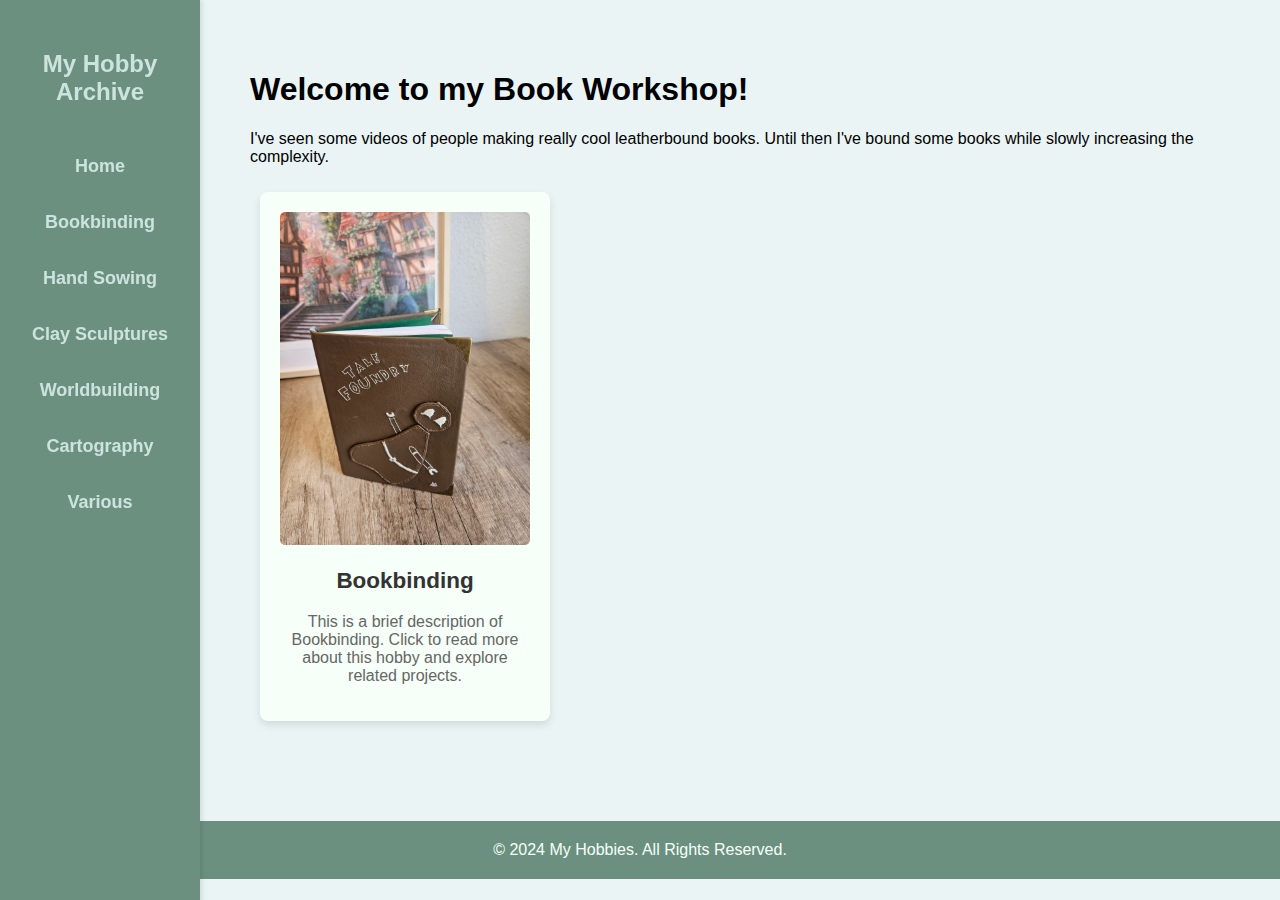
<file: bookbinding/bookbinding.html>
<!DOCTYPE html>
<html lang="en">
<head>
  <meta charset="UTF-8">
  <meta name="viewport" content="width=device-width, initial-scale=1.0">
  <title>Bookbinding - My Hobby Archive</title>
  <link rel="stylesheet" href="../styles.css">
</head>
<body>

  <!-- Sidebar Navigation -->
  <aside class="sidebar">
    <div class="sidebar-content">
      <h2>My Hobby Archive</h2>
      <nav>
        <ul>
          <li><a href="../index.html">Home</a></li>
          <li><a href="../bookbinding/bookbinding.html">Bookbinding</a></li>
          <li><a href="../handsowing/handsowing.html">Hand Sowing</a></li>
          <li><a href="../claysculptures/claysculptures.html">Clay Sculptures</a></li>
          <li><a href="../worldbuilding/worldbuilding.html">Worldbuilding</a></li>
          <li><a href="../cartography/cartography.html">Cartography</a></li>
          <li><a href="../various/various.html">Various</a></li>
        </ul>
      </nav>
    </div>
  </aside>

  <!-- Main Content Area -->
  <div class="project-content">
    <!-- Hero Section -->
    <section class="hero">
      <div class="container">
        <h1>Welcome to my Book Workshop!</h1>
        <p>I've seen some videos of people making really cool leatherbound books. Until then I've bound some books while slowly increasing the complexity. </p>
      </div>
    </section>

    <!-- Hobby Introduction Section -->
    <section class="project-intro">
      <div class="container">
        <div class="project-card">
          <img src="img/03_talefoundry_01.jpg" alt="Project Image">
          <h3><a href="bookbinding/bookbinding.html">Bookbinding</a></h3>
          <p>This is a brief description of Bookbinding. Click to read more about this hobby and explore related projects.</p>
        </div>

      </div>
    </section>
  </div>

  <!-- Footer -->
  <footer>
    <div class="container">
      <p>&copy; 2024 My Hobbies. All Rights Reserved.</p>
    </div>
  </footer>
</body>
</html>
</file>
<file: styles.css>
/* Color palette https://coolors.co/palette/6b9080-a4c3b2-cce3de-eaf4f4-f6fff8 */
/* General Styles */
body {
  font-family: 'Arial', sans-serif;
  margin: 0;
  padding: 0;
  box-sizing: border-box;
  background-color: #eaf4f4;
}

/* Sidebar Styles */
.sidebar {
  position: fixed;
  top: 0;
  left: 0;
  width: 200px;
  height: 100vh;
  background-color: #6b9080;
  color: #cce3de;
  padding: 30px 0;
  box-shadow: 2px 0 5px rgba(0, 0, 0, 0.1);
}

.sidebar h2 {
  text-align: center;
  font-size: 24px;
  margin-bottom: 40px;
  color: #cce3de;
}

.sidebar nav ul {
  list-style: none;
  padding: 0;
}

.sidebar nav ul li {
  margin: 15px 0;
  text-align: center;
}

.sidebar nav ul li a {
  color: #cce3de;
  text-decoration: none;
  font-size: 18px;
  font-weight: bold;
  display: block;
  padding: 10px;
  border-radius: 5px;
}

.sidebar nav ul li a:hover {
  background-color: #a4c3b2;
  transition: background-color 0.3s ease;
}

/* Main Content Area */
.main-content {
  margin-left: 200px; /* Sidebar width */
  padding: 50px;
}

/* Hobby Intro Section */
.hobby-intro .container {
  display: flex;
  flex-wrap: nowrap;
  gap: 20px;
  overflow-x: auto;
  padding: 10px;
  scroll-behavior: smooth;
}

.hobby-card {
  flex: 0 0 auto;
  width: 250px;
  box-shadow: 0 4px 8px rgba(0, 0, 0, 0.1);
  border-radius: 8px;
  text-align: center;
  background-color: #f6fff8;
  padding: 20px;
  transition: transform 0.3s ease, box-shadow 0.3s ease;
}

.hobby-card img {
  width: 100%;
  height: auto;
  border-radius: 5px;
}

.hobby-card h3 a {
  text-decoration: none;
  color: #333;
  font-size: 1.2em;
}

.hobby-card p {
  font-size: 1em;
  color: #666;
}

/* Project Showcase Section */

/* Project Content Area */
.project-content {
  margin-left: 200px; /* Sidebar width */
  padding: 50px;
}

/* Hobby Intro Section */
.project-intro .container {
  display: flex;
  flex-wrap: wrap;
  gap: 20px;
  overflow-x: auto;
  padding: 10px;

}

.project-card {
  flex: 0 0 auto;
  width: 250px;
  box-shadow: 0 4px 8px rgba(0, 0, 0, 0.1);
  border-radius: 8px;
  text-align: center;
  background-color: #f6fff8;
  padding: 20px;
  transition: transform 0.3s ease, box-shadow 0.3s ease;
}

.project-card img {
  width: 100%;
  height: auto;
  border-radius: 5px;
}

.project-card h3 a {
  text-decoration: none;
  color: #333;
  font-size: 1.2em;
}

.project-card p {
  font-size: 1em;
  color: #666;
}

/* Footer */
footer {
  background-color: #6b9080;
  color: #f6fff8;
  text-align: center;
  padding: 20px;
  margin-top: 40px;
}

footer p {
  margin: 0;
  font-size: 1em;
}
</file>
